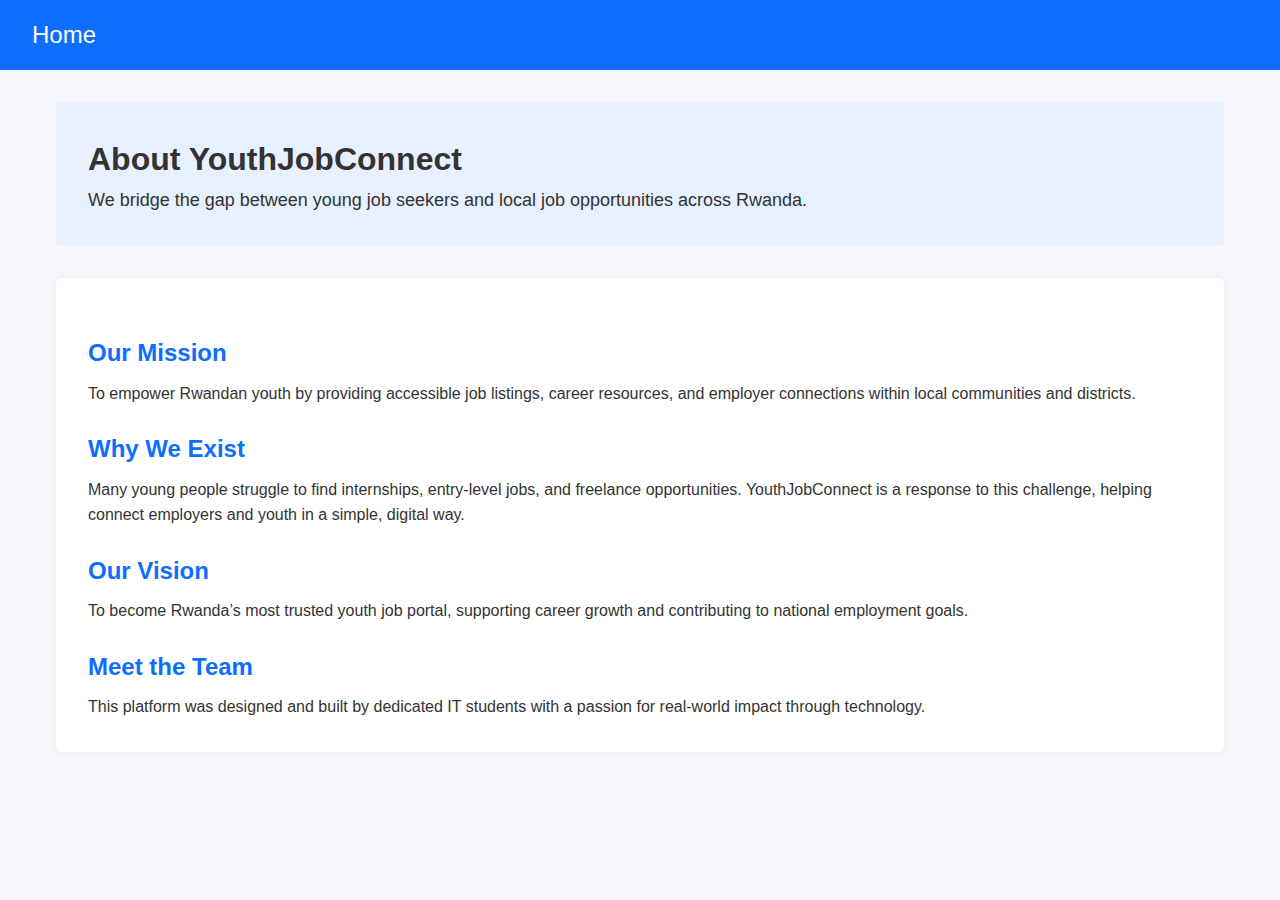
<file: about.html>
<!DOCTYPE html>
<html lang="en">
<head>
  <meta charset="UTF-8" />
  <meta name="viewport" content="width=device-width, initial-scale=1.0"/>
  <title>About Us - YouthJobConnect</title>
  <link rel="stylesheet" href="about.css">
</head>
<body>
  <nav class="navbar">
    <a href="index.html">Home</a>
  </nav>
  <div class="container">
    <section class="intro">
      <h1>About YouthJobConnect</h1>
      <p>We bridge the gap between young job seekers and local job opportunities across Rwanda.</p>
    </section>

    <section class="about-section">
      <h2>Our Mission</h2>
      <p>To empower Rwandan youth by providing accessible job listings, career resources, and employer connections within local communities and districts.</p>
      
      <h2>Why We Exist</h2>
      <p>Many young people struggle to find internships, entry-level jobs, and freelance opportunities. YouthJobConnect is a response to this challenge, helping connect employers and youth in a simple, digital way.</p>

      <h2>Our Vision</h2>
      <p>To become Rwanda’s most trusted youth job portal, supporting career growth and contributing to national employment goals.</p>

      <h2>Meet the Team</h2>
      <p>This platform was designed and built by dedicated IT students with a passion for real-world impact through technology.</p>
    </section>
  </div>

</body>
</html
</file>
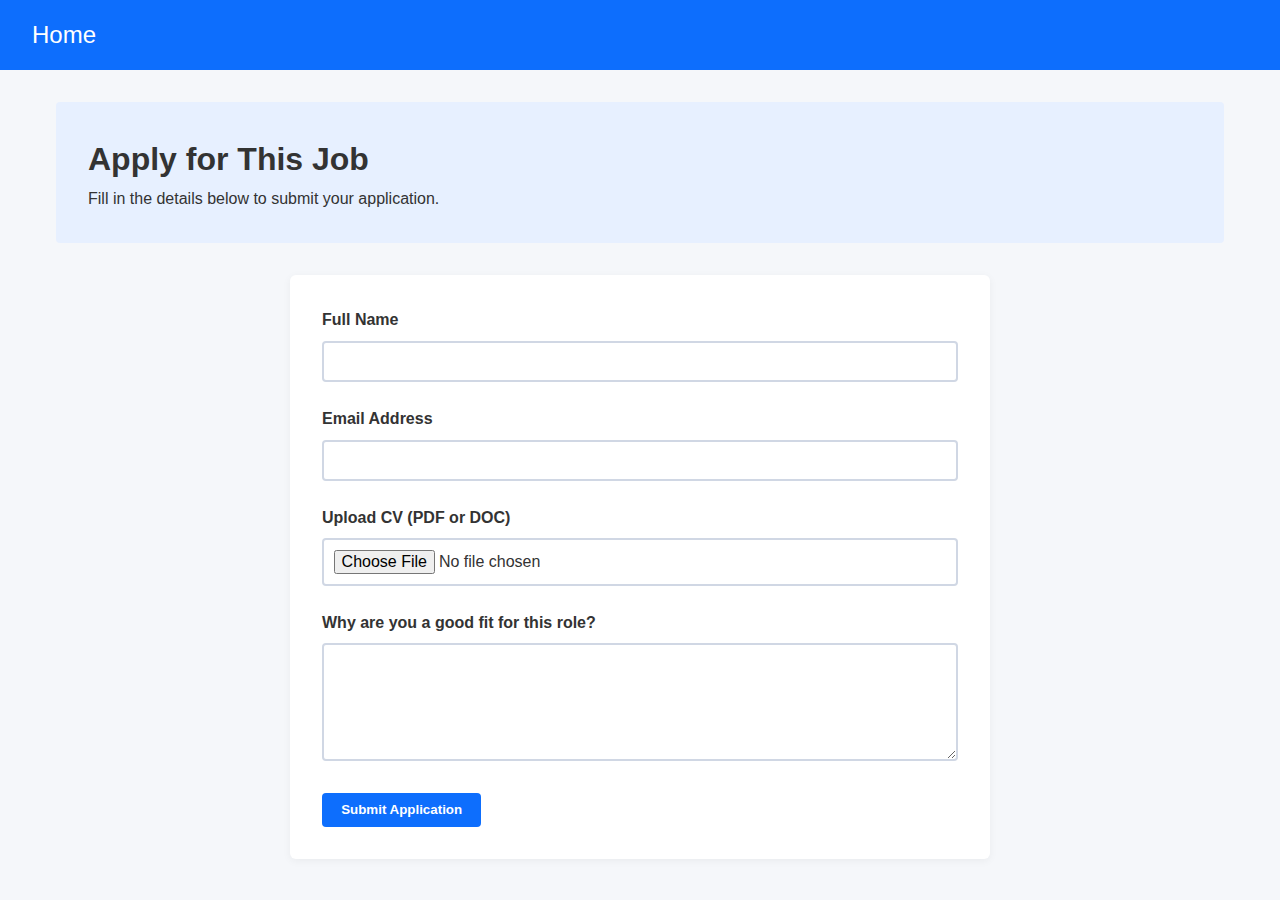
<file: apply.html>
<!DOCTYPE html>
<html lang="en">
<head>
  <meta charset="UTF-8" />
  <meta name="viewport" content="width=device-width, initial-scale=1.0"/>
  <title>Apply Now - YouthJobConnect</title>
  <link rel="stylesheet" href="apply.css">
</head>
<body>

  <!-- Navbar -->
  <nav class="navbar">
    <a href="index.html">Home</a>
  </nav>

  <!-- Main Content -->
  <div class="container">
    <section class="intro">
      <h1>Apply for This Job</h1>
      <p>Fill in the details below to submit your application.</p>
    </section>

    <section class="application-form">
      <form id="applyForm" enctype="multipart/form-data">
        <div class="form-group">
          <label for="fullname">Full Name</label>
          <input type="text" id="fullname" name="fullname" required>
        </div>

        <div class="form-group">
          <label for="email">Email Address</label>
          <input type="email" id="email" name="email" required>
        </div>

        <div class="form-group">
          <label for="cv">Upload CV (PDF or DOC)</label>
          <input type="file" id="cv" name="cv" accept=".pdf,.doc,.docx" required>
        </div>

        <div class="form-group">
          <label for="message">Why are you a good fit for this role?</label>
          <textarea id="message" name="message" rows="5" required></textarea>
        </div>

        <button type="submit" class="btn">Submit Application</button>
      </form>
    </section>
  </div>

</body>
</html>
</file>
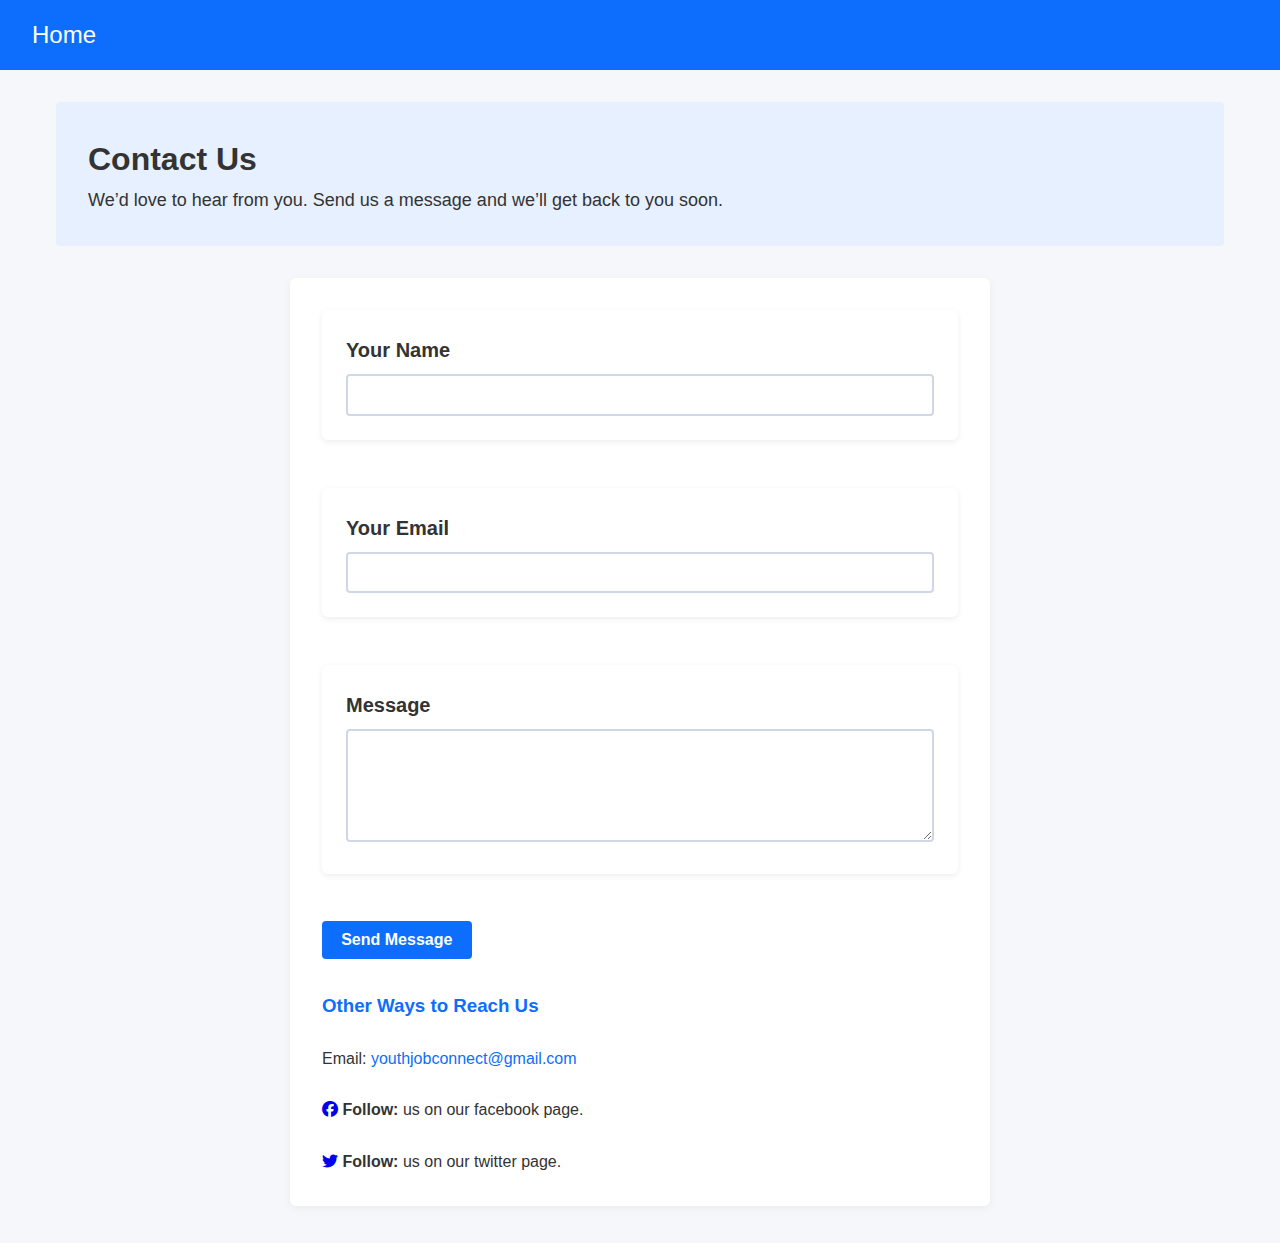
<file: contact.html>
<!DOCTYPE html>
<html lang="en">
<head>
  <meta charset="UTF-8" />
  <meta name="viewport" content="width=device-width, initial-scale=1.0"/>
  <title>Contact Us - YouthJobConnect</title>
  <link rel="stylesheet" href="contact.css">
  <link rel="stylesheet" href="https://cdnjs.cloudflare.com/ajax/libs/font-awesome/6.4.0/css/all.min.css">
</head>
<body>
  <nav class="navbar">
    <a href="index.html">Home</a>
  </nav>
  <div class="container">
    <section class="intro">
      <h1>Contact Us</h1>
      <p>We’d love to hear from you. Send us a message and we’ll get back to you soon.</p>
    </section>

    <section class="contact-section">
      <form id="contactForm">
        <div class="form-group">
          <label for="name">Your Name</label>
          <input type="text" id="name" required>
        </div>

        <div class="form-group">
          <label for="email">Your Email</label>
          <input type="email" id="email" required>
        </div>

        <div class="form-group">
          <label for="message">Message</label>
          <textarea id="message" rows="5" required></textarea>
        </div>

        <button type="submit" class="btn">Send Message</button>
      </form>

      <div class="contact-info">
        <h3>Other Ways to Reach Us</h3><br>
        <p>Email: <a href="mailto:contact@youthjobconnect.rw">youthjobconnect@gmail.com</a></p><br>
        <div class="card mb-3">
          <div class="card-body">
            <a href="https://facebook.com" target="_blank"><i class="fab fa-facebook"></i></a>
            <strong>Follow:</strong> us on our facebook page.
          </div>
        </div><br>
        <div class="card mb-3">
          <div class="card-body">
            <a href="https://twitter.com" target="_blank"><i class="fab fa-twitter"></i></a>
            <strong>Follow:</strong> us on our twitter page.
          </div>
      </div>
    </section>
  </div>

</body>
</html>
</file>
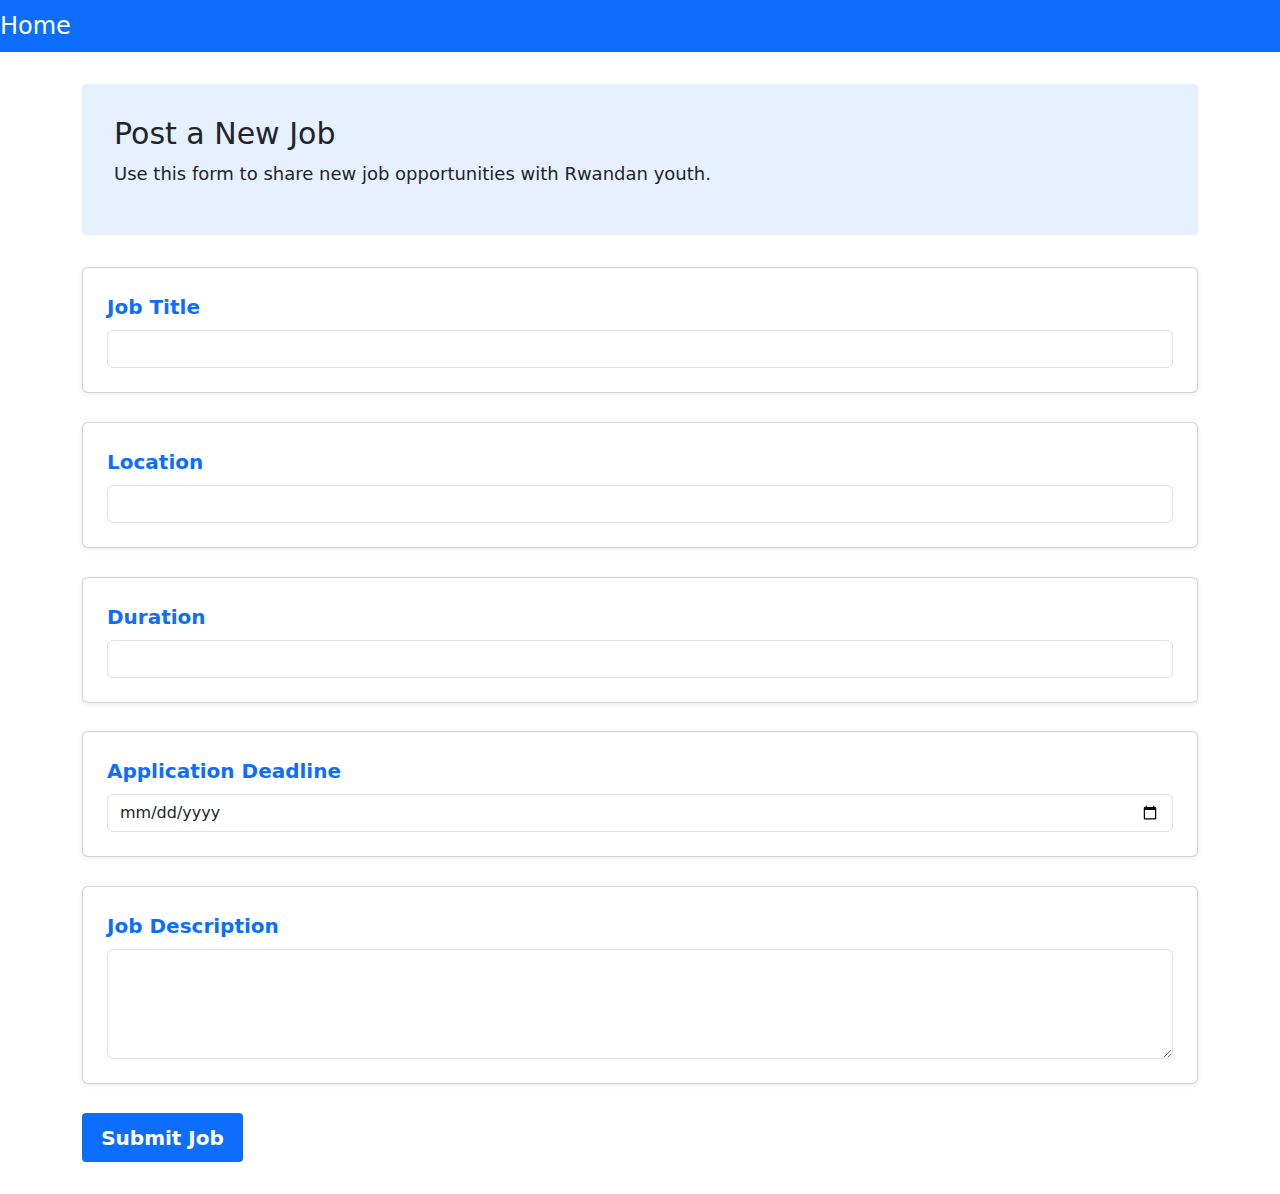
<file: post-job.html>
<!DOCTYPE html>
<html lang="en">
<head>
  <meta charset="UTF-8">
  <title>Post a Job - YouthJobConnect</title>
  <link rel="stylesheet" href="post.css">
  <link href="https://cdn.jsdelivr.net/npm/bootstrap@5.3.0/dist/css/bootstrap.min.css" rel="stylesheet">
  <script src="https://cdn.jsdelivr.net/npm/bootstrap@5.3.0/dist/js/bootstrap.bundle.min.js"></script>
</head>
<body>

  <nav class="navbar">
    <a href="index.html">Home</a>
  </nav>

  <div class="container">
    <section class="intro ">
      <h2>Post a New Job</h2>
      <p>Use this form to share new job opportunities with Rwandan youth.</p>
    </section>

    <form id="jobForm" class="needs-validation" novalidate>

      <div class="card">
        <label for="title" class="form-label">Job Title</label>
        <input type="text" class="form-control" id="title" required>
        <div class="invalid-feedback">Please enter a job title.</div>
      </div>

      <div class="card">
        <label for="location" class="form-label">Location</label>
        <input type="text" class="form-control" id="location" required>
        <div class="invalid-feedback">Please enter a location.</div>
      </div>

      <div class="card">
        <label for="duration" class="form-label">Duration</label>
        <input type="text" class="form-control" id="duration" required>
        <div class="invalid-feedback">Please enter the duration.</div>
      </div>

      <div class="card">
        <label for="deadline" class="form-label">Application Deadline</label>
        <input type="date" class="form-control" id="deadline" required>
        <div class="invalid-feedback">Please choose a deadline.</div>
      </div>

      <div class="card">
        <label for="description" class="form-label">Job Description</label>
        <textarea class="form-control" id="description" rows="4" required></textarea>
        <div class="invalid-feedback">Please enter a job description.</div>
      </div>

      <a href="submitted.html"><button type="submit" class="btn">Submit Job</button></a>
    </form>
  </div>

  <script>
    (function () {
      'use strict'
      const form = document.getElementById('jobForm')
      form.addEventListener('submit', function (event) {
        if (!form.checkValidity()) {
          event.preventDefault()
          event.stopPropagation()
        } else {
          alert('Job submitted successfully!')
        }
        form.classList.add('was-validated')
      }, false)
    })()
  </script>

</body>
</html>
</file>
<file: about.css>
* {
    margin: 0;
    padding: 0;
    box-sizing: border-box;
  }
  
  body {
    font-family: 'Segoe UI', sans-serif;
    background-color: #f5f7fa;
    color: #333;
    line-height: 1.6;
  } 
  .navbar {
    background-color: #0d6efd;
    color: white;
    padding: 1rem 2rem;
    display: flex;
    justify-content: space-between;
    align-items: center;
  }
  .navbar a {
    color: white;
    font-size: 1.5rem;
    text-decoration: none;
  }
  .container {
    max-width: 1200px;
    margin: 2rem auto;
    padding: 0 1rem;
  }
  .intro {
    background-color: #e7f0ff;
    padding: 2rem;
    border-left: 5px solid #0d6efd;
    border-radius: 4px;
    margin-bottom: 2rem;
    border-left: 1px;
  }
  .intro h2{
    font-size: 30px;
  }
  .intro p{
    font-size: 18px;
  }

.about-section {
    background-color: #fff;
    padding: 2rem;
    border-radius: 6px;
    box-shadow: 0 2px 8px rgba(0,0,0,0.05);
    margin-bottom: 2rem;
  }
  
  .about-section h2 {
    color: #0d6efd;
    margin-top: 1.5rem;
  }
  
  .about-section p {
    font-size: 1rem;
    line-height: 1.6;
    margin-top: 0.5rem;
  }
</file>
<file: apply.css>
* {
    margin: 0;
    padding: 0;
    box-sizing: border-box;
  }
  
  body {
    font-family: 'Segoe UI', sans-serif;
    background-color: #f5f7fa;
    color: #333;
    line-height: 1.6;
  }
  
  .navbar {
    background-color: #0d6efd;
    color: white;
    padding: 1rem 2rem;
    display: flex;
    justify-content: space-between;
    align-items: center;
  }
  
  .navbar a {
    color: white;
    font-size: 1.5rem;
    text-decoration: none;
  }
  
  .navbar button, .navbar .btn, a .btn {
    background-color: white;
    color: black;
    border: none;
    padding: 0.2rem 0.5rem;
    border-radius: 4px;
    cursor: pointer;
    font-weight: lighter;
    text-decoration: none;
    font-size: 20px;
  }.container {
    max-width: 1200px;
    margin: 2rem auto;
    padding: 0 1rem;
  }
  .intro {
    background-color: #e7f0ff;
    padding: 2rem;
    border-left: 5px solid #0d6efd;
    border-radius: 4px;
    margin-bottom: 2rem;
    border-left: 1px;
  }

.application-form {
    background-color: white;
    padding: 2rem;
    border-radius: 6px;
    box-shadow: 0 2px 8px rgba(0,0,0,0.05);
    max-width: 700px;
    margin: 0 auto 2rem auto;
  }
  
  .application-form .form-group {
    margin-bottom: 1.5rem;
  }
  
  .application-form label {
    display: block;
    font-weight: 600;
    margin-bottom: 0.5rem;
  }
  
  .application-form input,
  .application-form textarea {
    width: 100%;
    padding: 0.6rem;
    font-size: 1rem;
    border: 2px solid #d0d7e4;
    border-radius: 4px;
  }
  
  .application-form input:focus,
  .application-form textarea:focus {
    border-color: #0d6efd;
    outline: none;
  }form .btn {
    align-self: flex-start;
    background-color: #0d6efd;
    color: white;
    padding: 0.6rem 1.2rem;
    border: none;
    border-radius: 4px;
    font-weight: bold;
    cursor: pointer;
  }
  
  form .btn:hover {
    background-color: #0b5ed7;
  }
</file>
<file: contact.css>
* {
    margin: 0;
    padding: 0;
    box-sizing: border-box;
  }
  
  body {
    font-family: 'Segoe UI', sans-serif;
    background-color: #f5f7fa;
    color: #333;
    line-height: 1.6;
  } 
  .navbar {
    background-color: #0d6efd;
    color: white;
    padding: 1rem 2rem;
    display: flex;
    justify-content: space-between;
    align-items: center;
  }
  .navbar a {
    color: white;
    font-size: 1.5rem;
    text-decoration: none;
  }
  .container {
    max-width: 1200px;
    margin: 2rem auto;
    padding: 0 1rem;
  }
  .intro {
    background-color: #e7f0ff;
    padding: 2rem;
    border-left: 5px solid #0d6efd;
    border-radius: 4px;
    margin-bottom: 2rem;
    border-left: 1px;
  }
  .intro h2{
    font-size: 30px;
  }
  .intro p{
    font-size: 18px;
  }

.contact-section {
  background-color: white;
  padding: 2rem;
  border-radius: 6px;
  box-shadow: 0 2px 8px rgba(0,0,0,0.05);
  max-width: 700px;
  margin: 0 auto 2rem auto;
}

.contact-section h3 {
  margin-top: 2rem;
  color: #0d6efd;
}

.form-group {
  margin-bottom: 1.2rem;
}

.form-group label {
  display: block;
  font-weight: 600;
  margin-bottom: 0.5rem;
  color: #333;
}

.form-group input,
.form-group textarea {
  width: 100%;
  padding: 0.6rem;
  font-size: 1rem;
  border: 2px solid #d0d7e4;
  border-radius: 4px;
}

.form-group input:focus,
.form-group textarea:focus {
  border-color: #0d6efd;
  outline: none;
}

.contact-info p a {
  color: #0d6efd;
  text-decoration: none;
}

form {
    display: flex;
    flex-direction: column;
    gap: 1.8rem;
  }

  form {
      display: flex;
      flex-direction: column;
      gap: 1.8rem;
    }
  
    form .form-group {
      padding: 1.5rem;
      background-color: white;
      border-radius: 6px;
      box-shadow: 0 2px 6px rgba(0,0,0,0.07);
    }
  
    form label {
      font-weight: 600;
      margin-bottom: 0.5rem;
      display: block;
      color: #0d6efd;
      font-size: 20px;
    }
  
    form .btn {
      align-self: flex-start;
      background-color: #0d6efd;
      color: white;
      padding: 0.6rem 1.2rem;
      border: none;
      border-radius: 4px;
      font-weight: bold;
      cursor: pointer;
      font-size: 1rem;
    }
  
    form .btn:hover {
      background-color: #0b5ed7;
    }
</file>
<file: post.css>
*{
  margin: 0;
  padding: 0;
  box-sizing: border-box;
}

body {
  font-family: 'Segoe UI', sans-serif;
  background-color: #f5f7fa;
  color: #333;
  line-height: 1.6;
}

.navbar {
  background-color: #0d6efd;
  color: white;
  padding: 1rem 2rem;
  display: flex;
  justify-content: space-between;
  align-items: center;
}

.navbar a {
  color: white;
  font-size: 1.5rem;
  text-decoration: none;
}

.navbar button, .navbar .btn, a .btn {
  background-color: white;
  color: black;
  border: none;
  padding: 0.2rem 0.5rem;
  border-radius: 4px;
  cursor: pointer;
  font-weight: lighter;
  text-decoration: none;
  font-size: 20px;
}
#other a{
  padding: 0.5rem;
}
  .container {
    max-width: 1200px;
    margin: 2rem auto;
    padding: 0 1rem;
  }
  .intro {
    background-color: #e7f0ff;
    padding: 2rem;
    border-left: 5px solid #0d6efd;
    border-radius: 4px;
    margin-bottom: 2rem;
    border-left: 1px;
  }
  .intro h2{
    font-size: 30px;
  }
  .intro p{
    font-size: 18px;
  }

form {
    display: flex;
    flex-direction: column;
    gap: 1.8rem;
  }
  
  form .card {
    padding: 1.5rem;
    background-color: white;
    border-radius: 6px;
    box-shadow: 0 2px 6px rgba(0,0,0,0.07);
  }
  
  form label {
    font-weight: 600;
    margin-bottom: 0.5rem;
    display: block;
    color: #0d6efd;
    font-size: 20px;
  }
  
  form input,
  form textarea {
    width: 100%;
    padding: 0.6rem;
    border: 2px solid #d0d7e4;
    border-radius: 4px;
    font-size: 1rem;
    transition: border-color 0.2s;
  }
  
  form input:focus,
  form textarea:focus {
    border-color: #0d6efd;
    outline: none;
  }
  
  form .btn {
    align-self: flex-start;
    background-color: #0d6efd;
    color: white;
    padding: 0.6rem 1.2rem;
    border: none;
    border-radius: 4px;
    font-weight: bold;
    cursor: pointer;
  }
  
  form .btn:hover {
    background-color:#0d6efd; 
    color: white;
  }
  
  .invalid-feedback {
    color: red;
    font-size: 1rem;
  }
</file>
